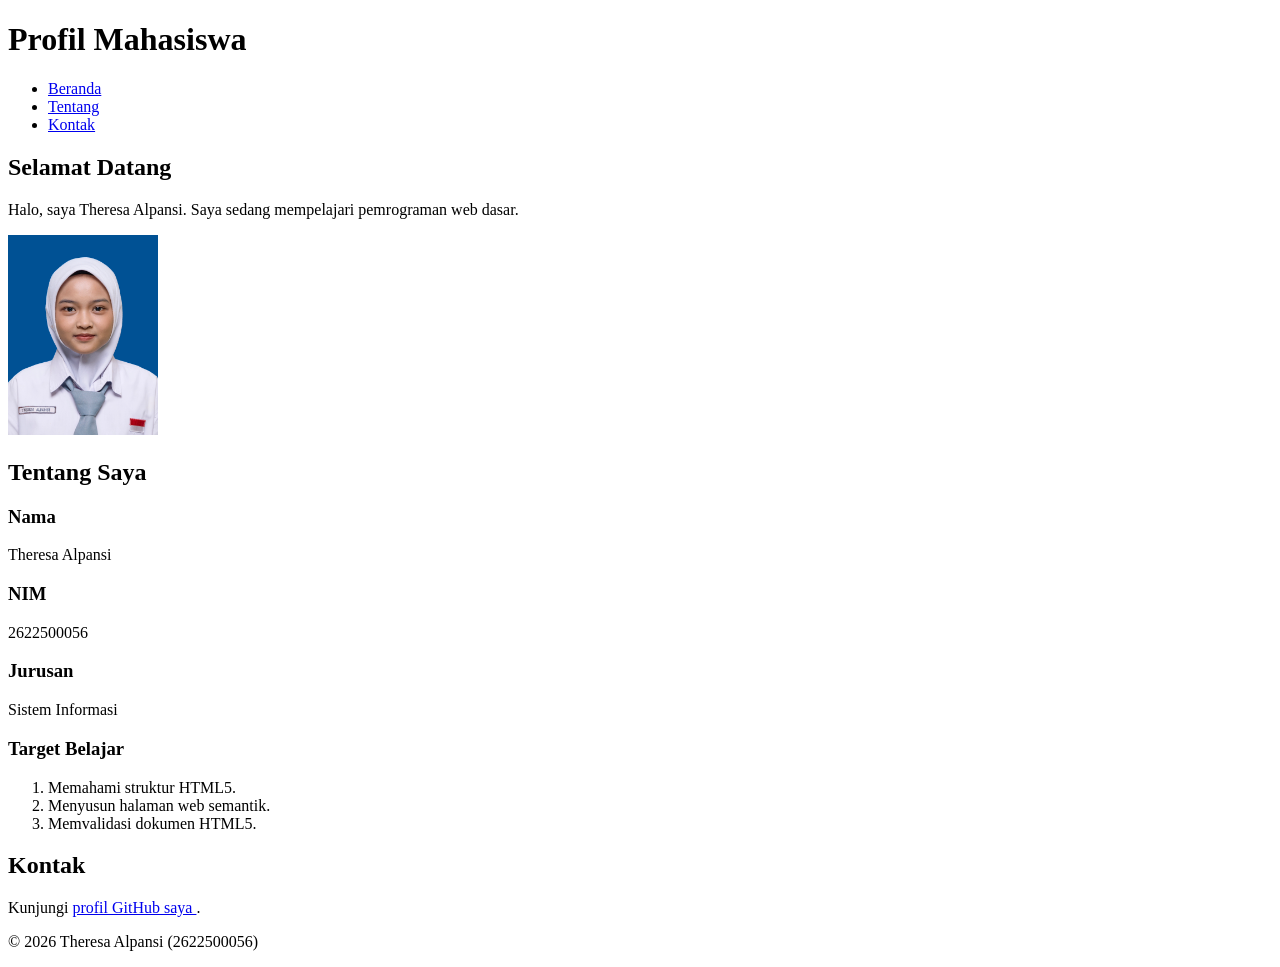
<file: pertemuan-02/index.html>
<!DOCTYPE html>
<html lang="id">
<head>
    <meta charset="UTF-8">
    <meta name="viewport" content="width=device-width, initial-scale=1.0">
    <title>Profil Mahasiswa</title>
</head>
<body>
    <header>
        <h1>Profil Mahasiswa</h1>

        <nav>
            <ul>
                <li><a href="#home">Beranda</a></li>
                <li><a href="#about">Tentang</a></li>
                <li><a href="#contact">Kontak</a></li>
            </ul>
        </nav>
    </header>

    <main>
        <section id="home">
            <h2>Selamat Datang</h2>
            <p>
                Halo, saya Theresa Alpansi. Saya sedang mempelajari
                pemrograman web dasar.
            </p>
            <img src="img/foto-profil.jpeg" alt="Foto profil Theresa Alpansi" width="150" />
        </section>

        <section id="about">
            <h2>Tentang Saya</h2>

            <article>
                <h3>Nama</h3>
                <p>Theresa Alpansi</p>

                <h3>NIM</h3>
                <p>2622500056</p>

                <h3>Jurusan</h3>
                <p>Sistem Informasi</p>

                <h3>Target Belajar</h3>
                <ol>
                    <li>Memahami struktur HTML5.</li>
                    <li>Menyusun halaman web semantik.</li>
                    <li>Memvalidasi dokumen HTML5.</li>
                </ol>
            </article>
        </section>

        <section id="contact">
            <h2>Kontak</h2>
            <p>
                Kunjungi
                <a href="https://github.com/2622500056-theresa/2622500056-PWD-SI1J-26270">
                    profil GitHub saya
                </a>.
            </p>
        </section>
    </main>

    <footer>
        <p>&copy; 2026 Theresa Alpansi (2622500056)</p>
    </footer>
</body>
</html>
</file>
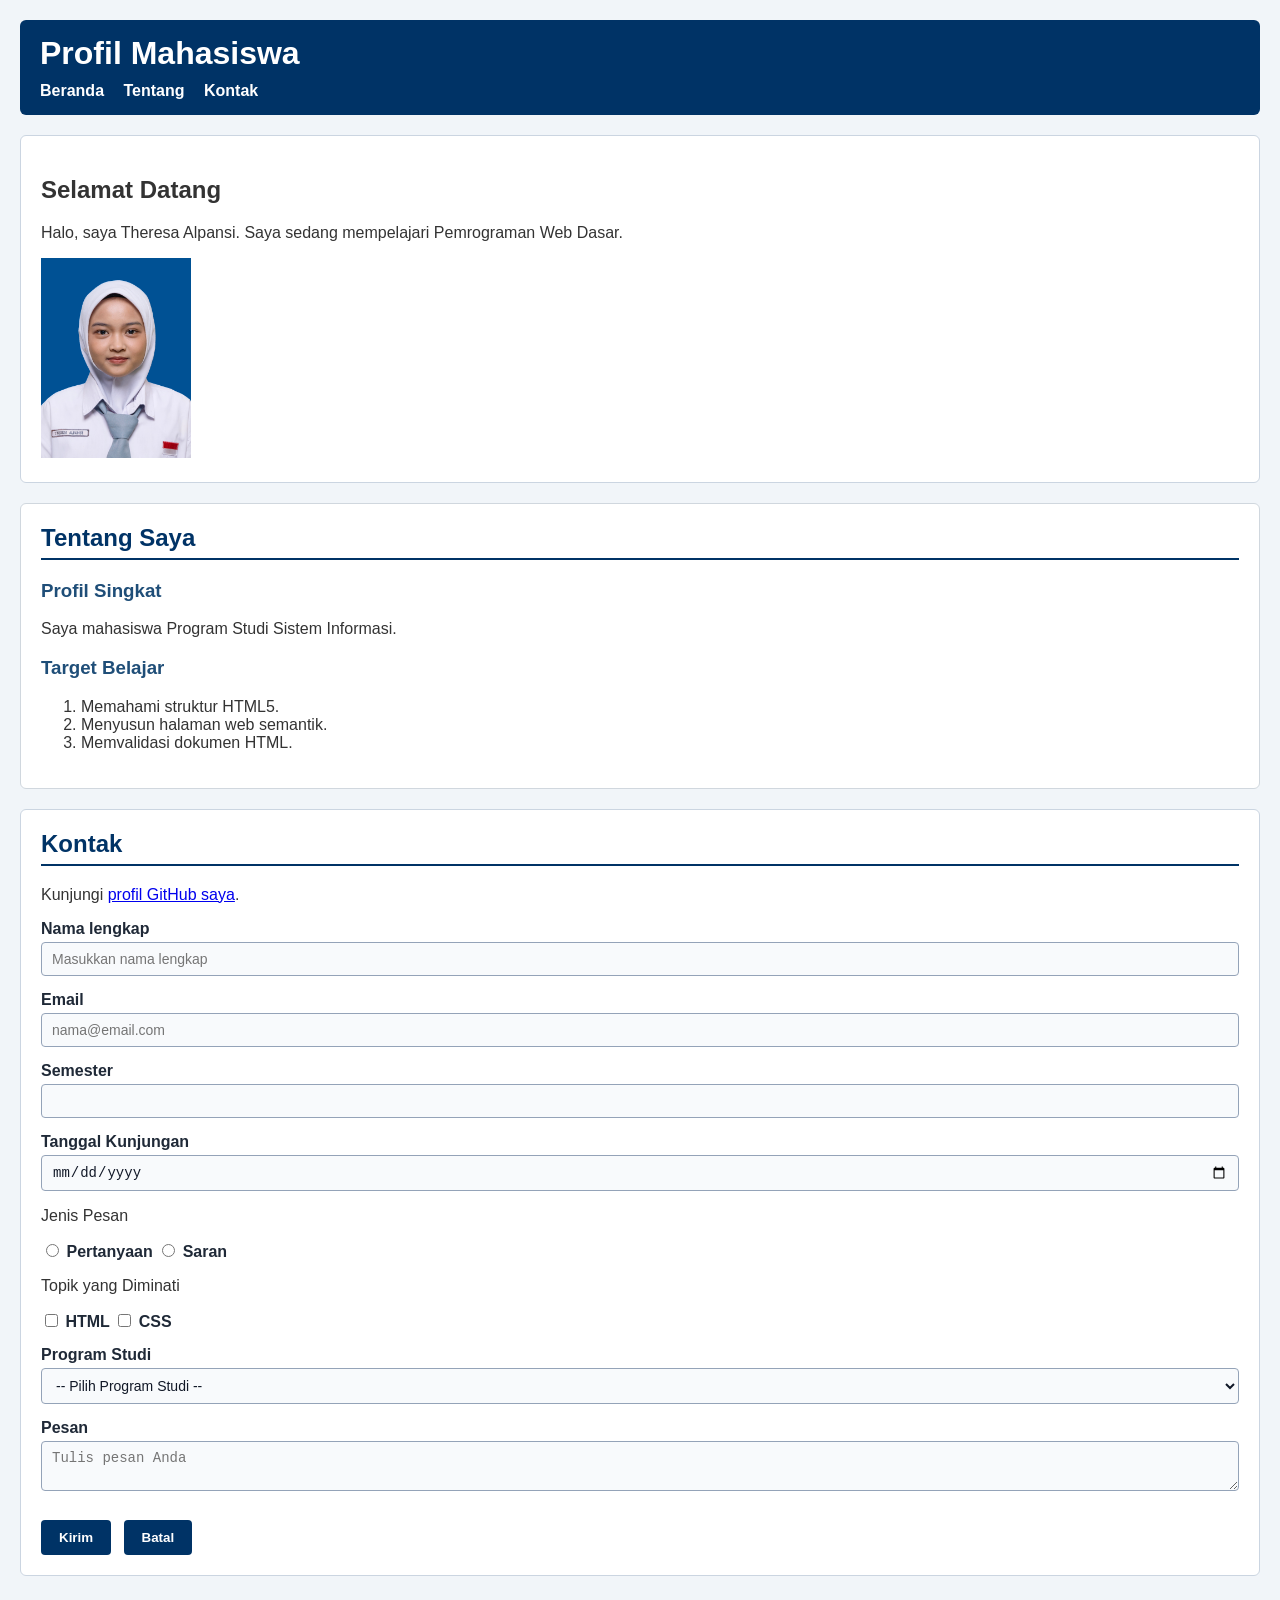
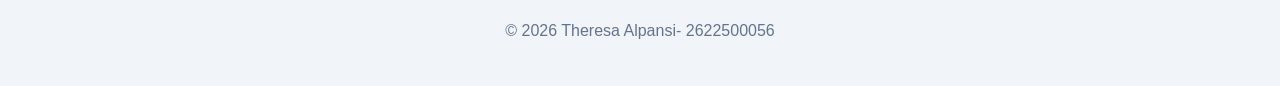
<file: pertemuan-03/index.html>
<!doctype html>
<html lang="id">
<head>
  <meta charset="UTF-8" />
  <meta name="viewport" content="width=device-width, initial-scale=1.0" />
  <title>Profil Mahasiswa</title>
  
  <!-- KODE WARNA DAN  TAMPILAN (CSS) ADA DI SINI -->
  <style>
    body {
      background-color: #f1f5f9;
      font-family: Arial, sans-serif;
      color: #333333;
      margin: 0;
      padding: 20px;
    }

    header {
      background-color: #003366;
      color: #ffffff;
      padding: 15px 20px;
      border-radius: 6px;
    }
    header h1 {
      margin: 0 0 10px 0;
    }
    nav ul {
      list-style: none;
      padding: 0;
      margin: 0;
    }
    nav ul li {
      display: inline;
      margin-right: 15px;
    }
    nav ul li a {
      color: #ffffff;
      text-decoration: none;
      font-weight: bold;
    }

    #home {
      background-color: #ffffff;
      border: 1px solid #cbd5e1;
      border-radius: 6px;
      padding: 20px;
      margin: 20px 0;
    }

    #about {
      background-color: #ffffff;
      border: 1px solid #d0d7de;
      border-radius: 6px;
      padding: 20px;
      margin: 20px 0;
    }
    #about h2 {
      color: #003366;
      border-bottom: 2px solid #003366;
      padding-bottom: 6px;
      margin-top: 0;
    }
    #about h3 {
      color: #1f4e78;
    }

    #contact {
      background-color: #ffffff;
      border: 1px solid #cbd5e1;
      border-radius: 6px;
      padding: 20px;
      margin: 20px 0;
    }
    #contact h2 {
      color: #003366;
      border-bottom: 2px solid #003366;
      padding-bottom: 6px;
      margin-top: 0;
    }
    .form-group {
      margin-bottom: 15px;
    }
    #contact label {
      color: #1f2937;
      font-weight: bold;
    }

    .input-form {
      background-color: #f8fafc;
      color: #111827;
      font-size: 14px;
      padding: 8px 10px;
      margin-top: 4px;
      border: 1px solid #94a3b8;
      border-radius: 4px;
      width: 100%;
      box-sizing: border-box;
    }

    #contact button {
      background-color: #003366;
      color: #ffffff;
      font-weight: bold;
      padding: 10px 18px;
      margin-top: 10px;
      margin-right: 8px;
      border: none;
      border-radius: 4px;
      cursor: pointer;
    }

    footer {
      text-align: center;
      padding: 10px;
      color: #64748b;
    }
  </style>
</head>
<body>
  <header>
    <h1>Profil Mahasiswa</h1>
    <nav>
      <ul>
        <li><a href="#home">Beranda</a></li>
        <li><a href="#about">Tentang</a></li>
        <li><a href="#contact">Kontak</a></li>
      </ul>
    </nav>
  </header>

  <main>
    <section id="home">
      <h2>Selamat Datang</h2>
      <p>Halo, saya Theresa Alpansi. Saya sedang mempelajari Pemrograman Web Dasar.</p>
      <img src="img/foto-profil.jpeg" alt="Foto profil Theresa Alpansi" width="150" />
    </section>

    <section id="about">
      <h2>Tentang Saya</h2>
      <article>
        <h3>Profil Singkat</h3>
        <p>Saya mahasiswa Program Studi Sistem Informasi.</p>
        <h3>Target Belajar</h3>
        <ol>
          <li>Memahami struktur HTML5.</li>
          <li>Menyusun halaman web semantik.</li>
          <li>Memvalidasi dokumen HTML.</li>
        </ol>
      </article>
    </section>

    <section id="contact">
      <h2>Kontak</h2>
      <p>Kunjungi <a href="https://github.com/2622500056-theresa">profil GitHub saya</a>.</p>
      
      <form action="index.html" method="get">
        <div class="form-group">
          <label for="nama">Nama lengkap</label><br />
          <input
            class="input-form"
            type="text"
            id="nama"
            name="nama"
            placeholder="Masukkan nama lengkap"
            minlength="3"
            maxlength="50"
            required
          />
        </div>

        <div class="form-group">
          <label for="email">Email</label><br />
          <input 
            class="input-form" 
            type="email" 
            id="email" 
            name="email"
            placeholder="nama@email.com" 
            required 
          />
        </div>

        <div class="form-group">
          <label for="semester">Semester</label><br />
          <input 
            class="input-form" 
            type="number" 
            id="semester" 
            name="semester" 
            min="1" 
            max="14" 
            required 
          />
        </div>

        <div class="form-group">
          <label for="tanggal">Tanggal Kunjungan</label><br />
          <input 
            class="input-form" 
            type="date" 
            id="tanggal" 
            name="tanggal" 
            required 
          />
        </div>

        <div class="form-group">
          <p>Jenis Pesan</p>
          <input type="radio" id="pertanyaan" name="jenis_pesan" value="pertanyaan" required />
          <label for="pertanyaan">Pertanyaan</label>
          <input type="radio" id="saran" name="jenis_pesan" value="saran" />
          <label for="saran">Saran</label>
        </div>

        <div class="form-group">
          <p>Topik yang Diminati</p>
          <input type="checkbox" id="minat-html" name="minat" value="HTML" />
          <label for="minat-html">HTML</label>
          <input type="checkbox" id="minat-css" name="minat" value="CSS" />
          <label for="minat-css">CSS</label>
        </div>

        <div class="form-group">
          <label for="prodi">Program Studi</label><br />
          <select class="input-form" id="prodi" name="prodi" required>
            <option value="">-- Pilih Program Studi --</option>
            <option value="SI">Sistem Informasi</option>
            <option value="TI">Teknik Informatika</option>
          </select>
        </div>

        <div class="form-group">
          <label for="pesan">Pesan</label><br />
          <textarea
            class="input-form"
            id="pesan"
            name="pesan"
            maxlength="300"
            placeholder="Tulis pesan Anda"
            required
          ></textarea>
        </div>

        <button type="submit">Kirim</button>
        <button type="reset">Batal</button>
      </form>
    </section>
  </main>

  <footer>
    <p>&copy; 2026 Theresa Alpansi- 2622500056</p>
  </footer>
</body>
</html>
</file>
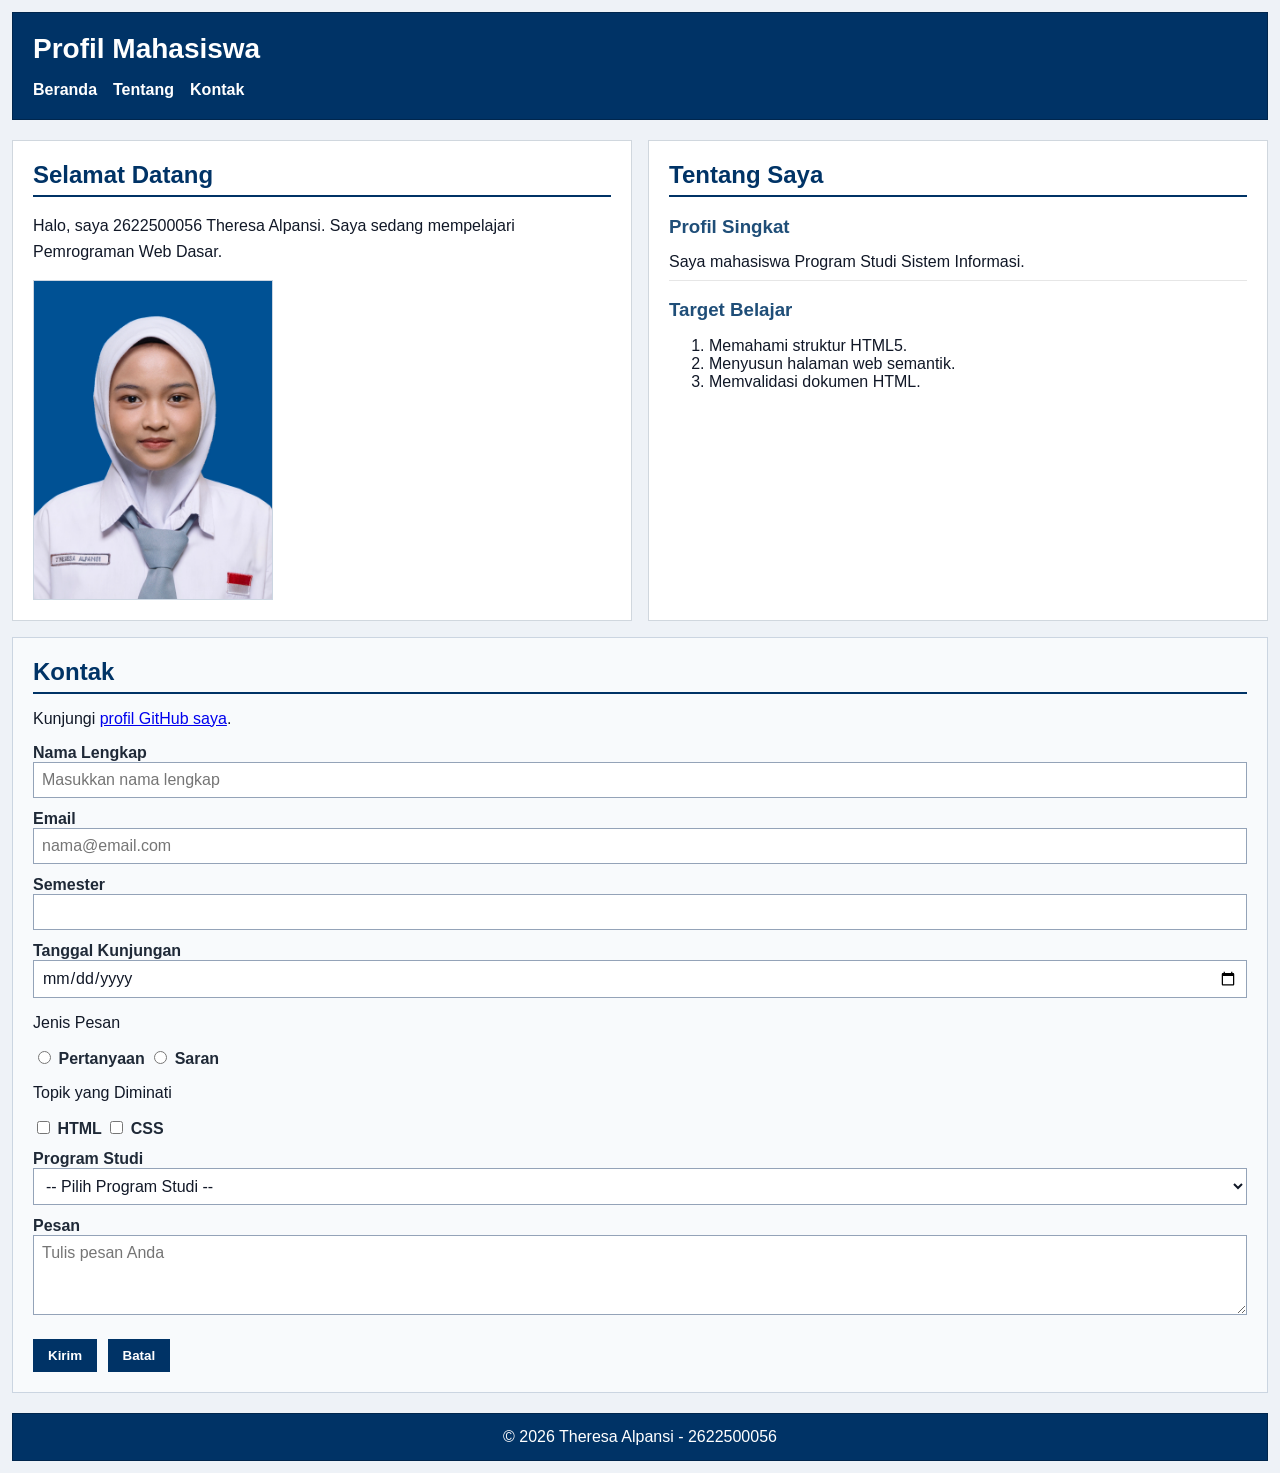
<file: pertemuan-04/index.html>
<!doctype html>
<html lang="id">
<head>
  <meta charset="UTF-8" />
  <meta name="viewport" content="width=device-width, initial-scale=1.0" />
  <title>Profil Mahasiswa</title>
  
  <!-- CSS Dasar Pertemuan 3 -->
  <link rel="stylesheet" href="style.css" />

</head>
<body>
  <header>
    <h1>Profil Mahasiswa</h1>
    <nav>
      <ul>
        <li><a href="#home">Beranda</a></li>
        <li><a href="#about">Tentang</a></li>
        <li><a href="#contact">Kontak</a></li>
      </ul>
    </nav>
  </header>

  <main>
    <section id="home">
      <h2>Selamat Datang</h2>
      <p>Halo, saya 2622500056 Theresa Alpansi. Saya sedang mempelajari Pemrograman Web Dasar.</p>
      <img src="img/foto-profil.jpeg" alt="Foto profil Theresa Alpansi" width="150" />

    </section>

    <section id="about">
      <h2>Tentang Saya</h2>
      <article>
        <h3>Profil Singkat</h3>
        <p>Saya mahasiswa Program Studi Sistem Informasi.</p>
        <h3>Target Belajar</h3>
        <ol>
          <li>Memahami struktur HTML5.</li>
          <li>Menyusun halaman web semantik.</li>
          <li>Memvalidasi dokumen HTML.</li>
        </ol>
      </article>
    </section>

    <!-- Section Contact dengan Formulir HTML -->
    <section id="contact">
      <h2>Kontak</h2>
      <p>Kunjungi <a href="https://github.com/2622500056-theresa">profil GitHub saya</a>.</p>
      
      <form action="index.html" method="get">
        <!-- Input Text -->
        <div class="form-group">
          <label for="nama">Nama Lengkap</label><br />
          <input
            class="input-form"
            type="text"
            id="nama"
            name="nama"
            placeholder="Masukkan nama lengkap"
            minlength="3"
            maxlength="50"
            required
          />
        </div>

        <!-- Input Email -->
        <div class="form-group">
          <label for="email">Email</label><br />
          <input 
            class="input-form" 
            type="email" 
            id="email" 
            name="email"
            placeholder="nama@email.com" 
            required 
          />
        </div>

        <!-- Input Number -->
        <div class="form-group">
          <label for="semester">Semester</label><br />
          <input 
            class="input-form" 
            type="number" 
            id="semester" 
            name="semester" 
            min="1" 
            max="14" 
            required 
          />
        </div>

        <!-- Input Date -->
        <div class="form-group">
          <label for="tanggal">Tanggal Kunjungan</label><br />
          <input 
            class="input-form" 
            type="date" 
            id="tanggal" 
            name="tanggal" 
            required 
          />
        </div>

        <!-- Input Radio -->
        <div class="form-group">
          <p>Jenis Pesan</p>
          <input type="radio" id="pertanyaan" name="jenis_pesan" value="pertanyaan" required />
          <label for="pertanyaan">Pertanyaan</label>
          <input type="radio" id="saran" name="jenis_pesan" value="saran" />
          <label for="saran">Saran</label>
        </div>

        <!-- Input Checkbox -->
        <div class="form-group">
          <p>Topik yang Diminati</p>
          <input type="checkbox" id="minat-html" name="minat" value="HTML" />
          <label for="minat-html">HTML</label>
          <input type="checkbox" id="minat-css" name="minat" value="CSS" />
          <label for="minat-css">CSS</label>
        </div>

        <!-- Select / Dropdown -->
        <div class="form-group">
          <label for="prodi">Program Studi</label><br />
          <select class="input-form" id="prodi" name="prodi" required>
            <option value="">-- Pilih Program Studi --</option>
            <option value="SI">Sistem Informasi</option>
            <option value="TI">Teknik Informatika</option>
          </select>
        </div>

        <!-- Textarea -->
        <div class="form-group">
          <label for="pesan">Pesan</label><br />
          <textarea
            class="input-form"
            id="pesan"
            name="pesan"
            maxlength="300"
            placeholder="Tulis pesan Anda"
            required
          ></textarea>
        </div>

        <button type="submit">Kirim</button>
        <button type="reset">Batal</button>
      </form>
    </section>
  </main>

  <footer>
    <p>&copy; 2026 Theresa Alpansi - 2622500056</p>
  </footer>
</body>
  </html>
</file>
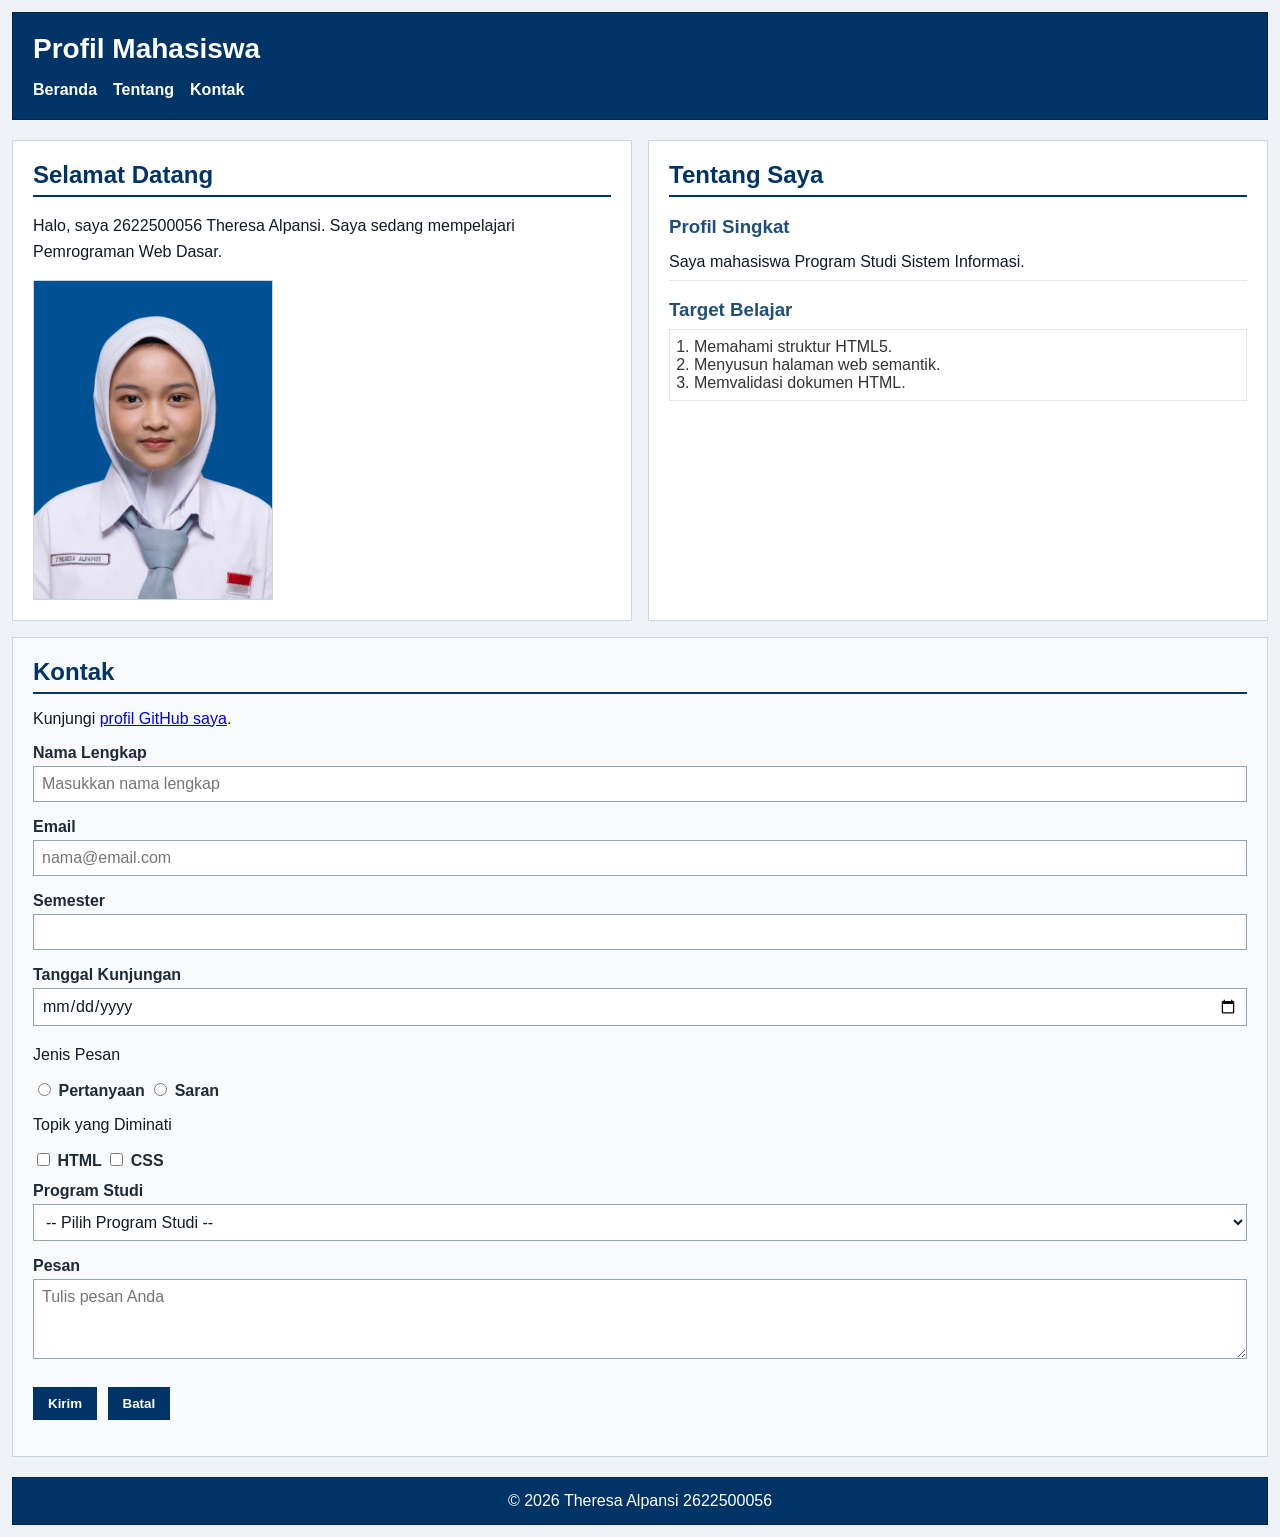
<file: pertemuan-05/index.html>
<!doctype html>
<html lang="id">

<head>
  <meta charset="UTF-8" />
  <meta name="viewport" content="width=device-width, initial-scale=1.0" />
  <title>Profil Mahasiswa</title>

  <!-- CSS Dasar Pertemuan 3 -->
  <link rel="stylesheet" href="style.css" />

</head>

<body>
  <header>
    <div class="header-top">
      <h1>Profil Mahasiswa</h1>

      <button class="nav-toggle" id="navToggle" type="button" aria-label="Buka navigasi" aria-controls="navMenu"
        aria-expanded="false">
        &#9776;
      </button>
    </div>

    <nav>
      <ul id="navMenu">
        <li><a href="#home">Beranda</a></li>
        <li><a href="#about">Tentang</a></li>
        <li><a href="#contact">Kontak</a></li>
      </ul>
    </nav>
  </header>

  <main>
    <section id="home">
      <h2>Selamat Datang</h2>
      <p>Halo, saya 2622500056 Theresa Alpansi. Saya sedang mempelajari Pemrograman Web Dasar.</p>
      <img src="img/foto-profil.jpeg" alt="Foto profil Theresa Alpansi" width="150" />

    </section>

    <section id="about">
      <h2>Tentang Saya</h2>
      <article>
        <h3>Profil Singkat</h3>
        <p>Saya mahasiswa Program Studi Sistem Informasi.</p>
        <h3>Target Belajar</h3>
        <ol>
          <li>Memahami struktur HTML5.</li>
          <li>Menyusun halaman web semantik.</li>
          <li>Memvalidasi dokumen HTML.</li>
        </ol>
      </article>
    </section>

    <!-- Section Contact dengan Formulir HTML -->
    <section id="contact">
      <h2>Kontak</h2>
      <p>Kunjungi <a href="https://github.com/2622500056-theresa">profil GitHub saya</a>.</p>

      <form id="contactForm" action="index.html" method="get" novalidate>
        <!-- Input Text -->
        <div class="form-group">
          <label for="nama">Nama Lengkap</label><br />
          <input class="input-form" type="text" id="nama" name="nama" placeholder="Masukkan nama lengkap" minlength="3"
            maxlength="50" required />
        </div>

        <!-- Input Email -->
        <div class="form-group">
          <label for="email">Email</label><br />

          <input class="input-form" type="email" id="email" name="email" placeholder="nama@email.com" required />
        </div>

        <div class="form-group">
          <label for="semester">Semester</label><br />
          <input class="input-form" type="number" id="semester" name="semester" min="1" max="14" required />
        </div>

        <div class="form-group">
          <label for="tanggal">Tanggal Kunjungan</label><br />
          <input class="input-form" type="date" id="tanggal" name="tanggal" required />
        </div>

        <div class="form-group">
          <p>Jenis Pesan</p>
          <input type="radio" id="pertanyaan" name="jenis_pesan" value="pertanyaan" required />
          <label for="pertanyaan">Pertanyaan</label>
          <input type="radio" id="saran" name="jenis_pesan" value="saran" />
          <label for="saran">Saran</label>
        </div>


        <div class="form-group">
          <p>Topik yang Diminati</p>
          <input type="checkbox" id="minat-html" name="minat" value="HTML" />
          <label for="minat-html">HTML</label>
          <input type="checkbox" id="minat-css" name="minat" value="CSS" />
          <label for="minat-css">CSS</label>
        </div>

        <div class="form-group">
          <label for="prodi">Program Studi</label><br />
          <select class="input-form" id="prodi" name="prodi" required>
            <option value="">-- Pilih Program Studi --</option>
            <option value="SI">Sistem Informasi</option>
            <option value="TI">Teknik Informatika</option>
          </select>
        </div>

        <div class="form-group">
          <label for="pesan">Pesan</label><br />
          <textarea class="input-form" id="pesan" name="pesan" maxlength="300" placeholder="Tulis pesan Anda"
            required></textarea>
        </div>

        <button type="submit">Kirim</button>
        <button type="reset">Batal</button>
        <p id="formFeedback"></p>
      </form>
    </section>
  </main>

  <footer>
    <p>&copy; 2026 Theresa Alpansi 2622500056</p>
  </footer>
  <script src="script.js"></script>
</body>

</html>
</file>
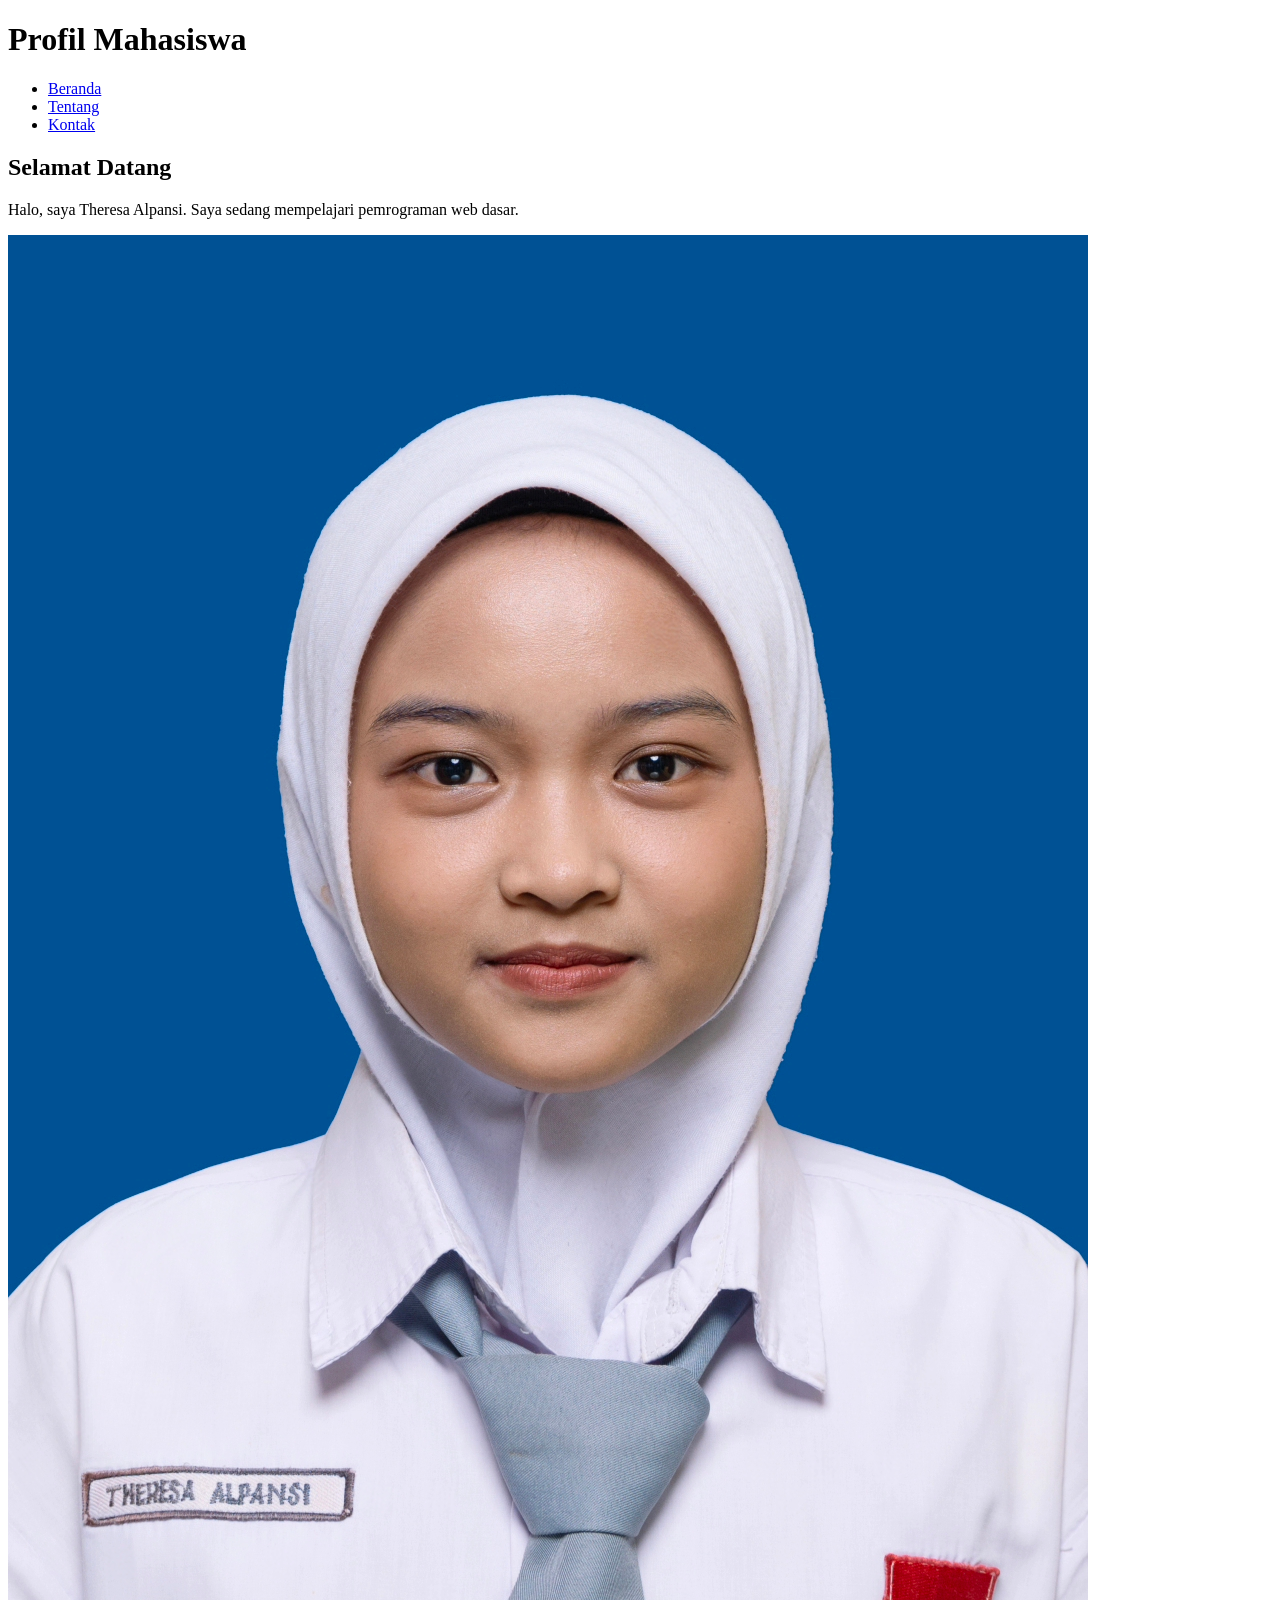
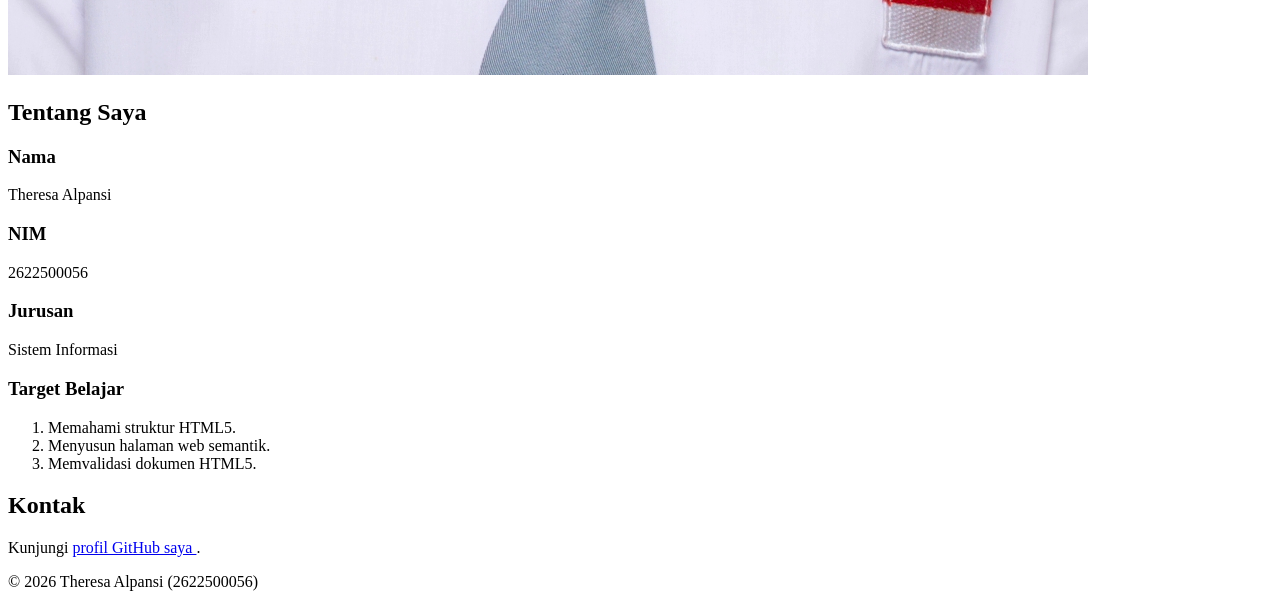
<file: pertemuan-02/emmet.html>
<!DOCTYPE html>
<html lang="id">
<head>
    <meta charset="UTF-8">
    <meta name="viewport" content="width=device-width, initial-scale=1.0">
    <title>Profil Mahasiswa</title>
</head>
<body>
    <header>
        <h1>Profil Mahasiswa</h1>

        <nav>
            <ul>
                <li><a href="#home">Beranda</a></li>
                <li><a href="#about">Tentang</a></li>
                <li><a href="#contact">Kontak</a></li>
            </ul>
        </nav>
    </header>

    <main>
        <section id="home">
            <h2>Selamat Datang</h2>
            <p>
                Halo, saya Theresa Alpansi. Saya sedang mempelajari
                pemrograman web dasar.
            </p>
            <img src="foto-profil.jpeg" alt="Foto profil Theresa Alpansi">
        </section>

        <section id="about">
            <h2>Tentang Saya</h2>

            <article>
                <h3>Nama</h3>
                <p>Theresa Alpansi</p>

                <h3>NIM</h3>
                <p>2622500056</p>

                <h3>Jurusan</h3>
                <p>Sistem Informasi</p>

                <h3>Target Belajar</h3>
                <ol>
                    <li>Memahami struktur HTML5.</li>
                    <li>Menyusun halaman web semantik.</li>
                    <li>Memvalidasi dokumen HTML5.</li>
                </ol>
            </article>
        </section>

        <section id="contact">
            <h2>Kontak</h2>
            <p>
                Kunjungi
                <a href="https://github.com/2622500056-theresa/2622500056-PWD-SI1J-26270">
                    profil GitHub saya
                </a>.
            </p>
        </section>
    </main>

    <footer>
        <p>&copy; 2026 Theresa Alpansi (2622500056)</p>
    </footer>
</body>
</html>
</file>
<file: pertemuan-04/style.css>
* {
  box-sizing: border-box;     
}

body {
  margin: 0;
  padding: 12px;
  font-family: Arial, sans-serif;
  color: #111827;
  background-color: #eef2f7;
}

/* Header */
header {
  background-color: #003366;
  color: #ffffff;
  padding: 20px;
  margin-bottom: 20px;
  border: 1px solid #00264d;
}

header h1 {
  margin: 0 0 16px;
  font-size: 28px;
}

section {
  width: 100%;
}

#home {
  background-color: #ffffff;
  border: 1px solid #d0d7de;;
  padding: 20px;
  margin: 0;
}

#home h2 {
  color: #003366;
  border-bottom: 2px solid #003366;
  padding-bottom: 6px;
  margin-top: 0;
  margin-bottom: 16px;
}

#home p {
  line-height: 1.6;
  margin: 0 0 16px;   
}

#home img {
  display: block;
  width: 240px;
  max-width: 100%;
  height: auto;
  border: 1px solid #cbd5e1;
}

#about {
  margin: 0;
}

#about h2 { 
  margin-top: 0;
}

#about p {
  line-height: 1.5;
}

#about {
  background-color: #ffffff;
  border: 1px solid #d0d7de;
  padding: 20px;
  margin: 0;
  font-family: Arial, sans-serif;
}

#about h2 {
  color: #003366;
  border-bottom: 2px solid #003366;
  padding-bottom: 6px;
  margin-top: 0;
  margin-bottom: 16px;
}

#about h3 {
  color: #1f4e78;
  margin-bottom: 6px;
}

#about p {
  line-height: 1.5;
  margin: 6px 0;
  padding: 6px 0;
  border-bottom: 1px solid #e6e6e6;
}

#contact {
  margin: 0;
}

#contact h2 {
  margin-top: 0;
}

.input-form {
  width: 100%;
  max-width: 100%;
}

#contact textarea {
  min-height: 80px;
  resize: vertical;
}

#contact button {
  cursor: pointer;
}

#contact {
  background-color: #f8fafc;
  border: 1px solid #cbd5e1;
  padding: 20px;
  margin: 0;
  font-family: Arial, sans-serif;
  grid-column: 1 / -1;
}

#contact h2 {
  color: #003366;
  border-bottom: 2px solid #003366;
  padding-bottom: 6px;
  margin-top: 0;
  margin-bottom: 16px;
}

.form-group {
  margin: 12px 0;
}

#contact label {
  color: #1f2937;
  font-weight:  bold;
}

.input-form {
  background-color: #ffffff;
  color: #111827;
  font-family: Arial, sans-serif;
  font-size: 16px;
  padding: 8px;
  border: 1px solid #94a3b8;
  width: 100%;
  max-width: 100%;
}

#contact textarea {
  min-height: 80px;
  resize: vertical;
}

#contact button {
  cursor: pointer;
  background-color: #003366;
  color: #ffffff;
  font-weight: bold;
  padding: 8px 14px;
  margin: 8px 6px 0 0;
  border: 1px solid #003366;
}

/* Footer */
footer {
  background-color: #003366;
  color: #ffffff;
  text-align: center;
  padding: 14px 20px;
  margin-top: 20px;
  border: 1px solid #00264d;
}

footer p {
  margin: 0;
}

header h1 {
  margin: 0 0 16px;
  font-size: 28px;
}

nav ul {
  display: flex;
  flex-direction: column;
  justify-content: flex-start;
  align-items: flex-start;
  gap: 8px;
  margin: 0;
  padding: 0;
  list-style: none;
}

nav a {
  color: #ffffff;
  font-weight: bold;
  text-decoration: none;
}

main {
  display: grid;
  grid-template-columns: 1fr 1fr;
  gap: 16px;
}

@media (max-width: 768px) {}
  main {
    grid-template-columns: 1fr 1fr;
  }

  nav ul {
    flex-direction: row;
    justify-content: flex-start;
    align-items: center;
    gap: 16px;
  }
 
  #contact {
    grid-column: 1 / -1;
  }
</file>
<file: pertemuan-05/style.css>
* {
  box-sizing: border-box;
}

body {
  margin: 0;
  padding: 12px;
  font-family: Arial, sans-serif;
  color: #111827;
  background-color: #eef2f7;
}

/* Header */
header {
  background-color: #003366;
  color: #ffffff;
  padding: 20px;
  margin-bottom: 20px;
  border: 1px solid #00264d;
}

header h1 {
  margin: 0;
  font-size: 28px;
}

.header-top {
  display: flex;
  justify-content: space-between;
  align-items: center;
}

#navMenu {
  display: none;
}

#navMenu.nav-open {
  display: flex;
  flex-direction: column;
  margin-top: 16px;
}

.nav-toggle {
  display: block;
  border: none;
  background: transparent;
  color: #ffffff;
  font-size: 1.8rem;
  line-height: 1;
  cursor: pointer;
}

/* Navigasi */
nav ul {
  display: flex;
  flex-direction: column;
  justify-content: flex-start;
  align-items: flex-start;
  gap: 12px;
  margin: 0;
  padding: 0;
  list-style: none;
}

nav a {
  color: #ffffff;
  font-weight: bold;
  text-decoration: none;
}

/* Layout utama */
main {
  display: grid;
  grid-template-columns: 1fr;
  gap: 16px;
}

section {
  width: 100%;
}

/* Bagian Home */
#home {
  background-color: #ffffff;
  border: 1px solid #d0d7de;
  padding: 20px;
  margin: 0;
}

#home h2 {
  color: #003366;
  border-bottom: 2px solid #003366;
  padding-bottom: 6px;
  margin-top: 0;
  margin-bottom: 16px;
}

#home p {
  line-height: 1.6;
  margin: 0 0 16px;
}

#home img {
  display: block;
  width: 240px;
  max-width: 100%;
  height: auto;
  border: 1px solid #cbd5e1;
}

/* Bagian Tentang */
#about {
  background-color: #ffffff;
  border: 1px solid #d0d7de;
  padding: 20px;
  margin: 0;
}

#about h2 {
  color: #003366;
  border-bottom: 2px solid #003366;
  padding-bottom: 6px;
  margin-top: 0;
  margin-bottom: 16px;
}

#about h3 {
  color: #1f4e78;
  margin-bottom: 6px;
}

#about p {
  margin: 6px 0;
  padding: 6px 0;
  border-bottom: 1px solid #e6e6e6;
  line-height: 1.5;
}

#about ol {
  color: #333333;
  margin: 8px 0;
  padding: 8px 24px;
  border: 1px solid #e6e6e6;
}

/* Bagian Kontak */
#contact {
  background-color: #f8fafc;
  border: 1px solid #cbd5e1;
  padding: 20px;
  margin: 0;
}

#contact h2 {
  color: #003366;
  border-bottom: 2px solid #003366;
  padding-bottom: 6px;
  margin-top: 0;
  margin-bottom: 16px;
}

.form-group {
  margin: 12px 0;
}

#contact label {
  color: #1f2937;
  font-weight: bold;
}

.input-form {
  width: 100%;
  max-width: 100%;
  background-color: #ffffff;
  color: #111827;
  font-family: Arial, sans-serif;
  font-size: 16px;
  padding: 8px;
  margin: 4px 0;
  border: 1px solid #94a3b8;
}

#contact textarea {
  min-height: 80px;
  resize: vertical;
}

#contact button {
  background-color: #003366;
  color: #ffffff;
  font-weight: bold;
  padding: 8px 14px;
  margin: 8px 6px 0 0;
  border: 1px solid #003366;
  cursor: pointer;
}

/* Footer */
footer {
  background-color: #003366;
  color: #ffffff;
  text-align: center;
  padding: 14px 20px;
  margin-top: 20px;
  border: 1px solid #00264d;
}

footer p {
  margin: 0;
}

.form-feedback-error {
  color: #c62828;
}

.form-feedback-success {
  color: #2e7d32;
}

/* Layout untuk viewport yang lebih lebar */
@media (min-width: 768px) {
  nav {
    margin-top: 16px;
  }

  nav ul {
    flex-direction: row;
    justify-content: flex-start;
    align-items: center;
    gap: 16px;
  }

  main {
    grid-template-columns: 1fr 1fr;
  }

  #contact {
    grid-column: 1 / -1;
  }

  #navMenu {
    display: flex;
    flex-direction: row;
  }

  .nav-toggle {
    display: none;
  }
}
</file>
